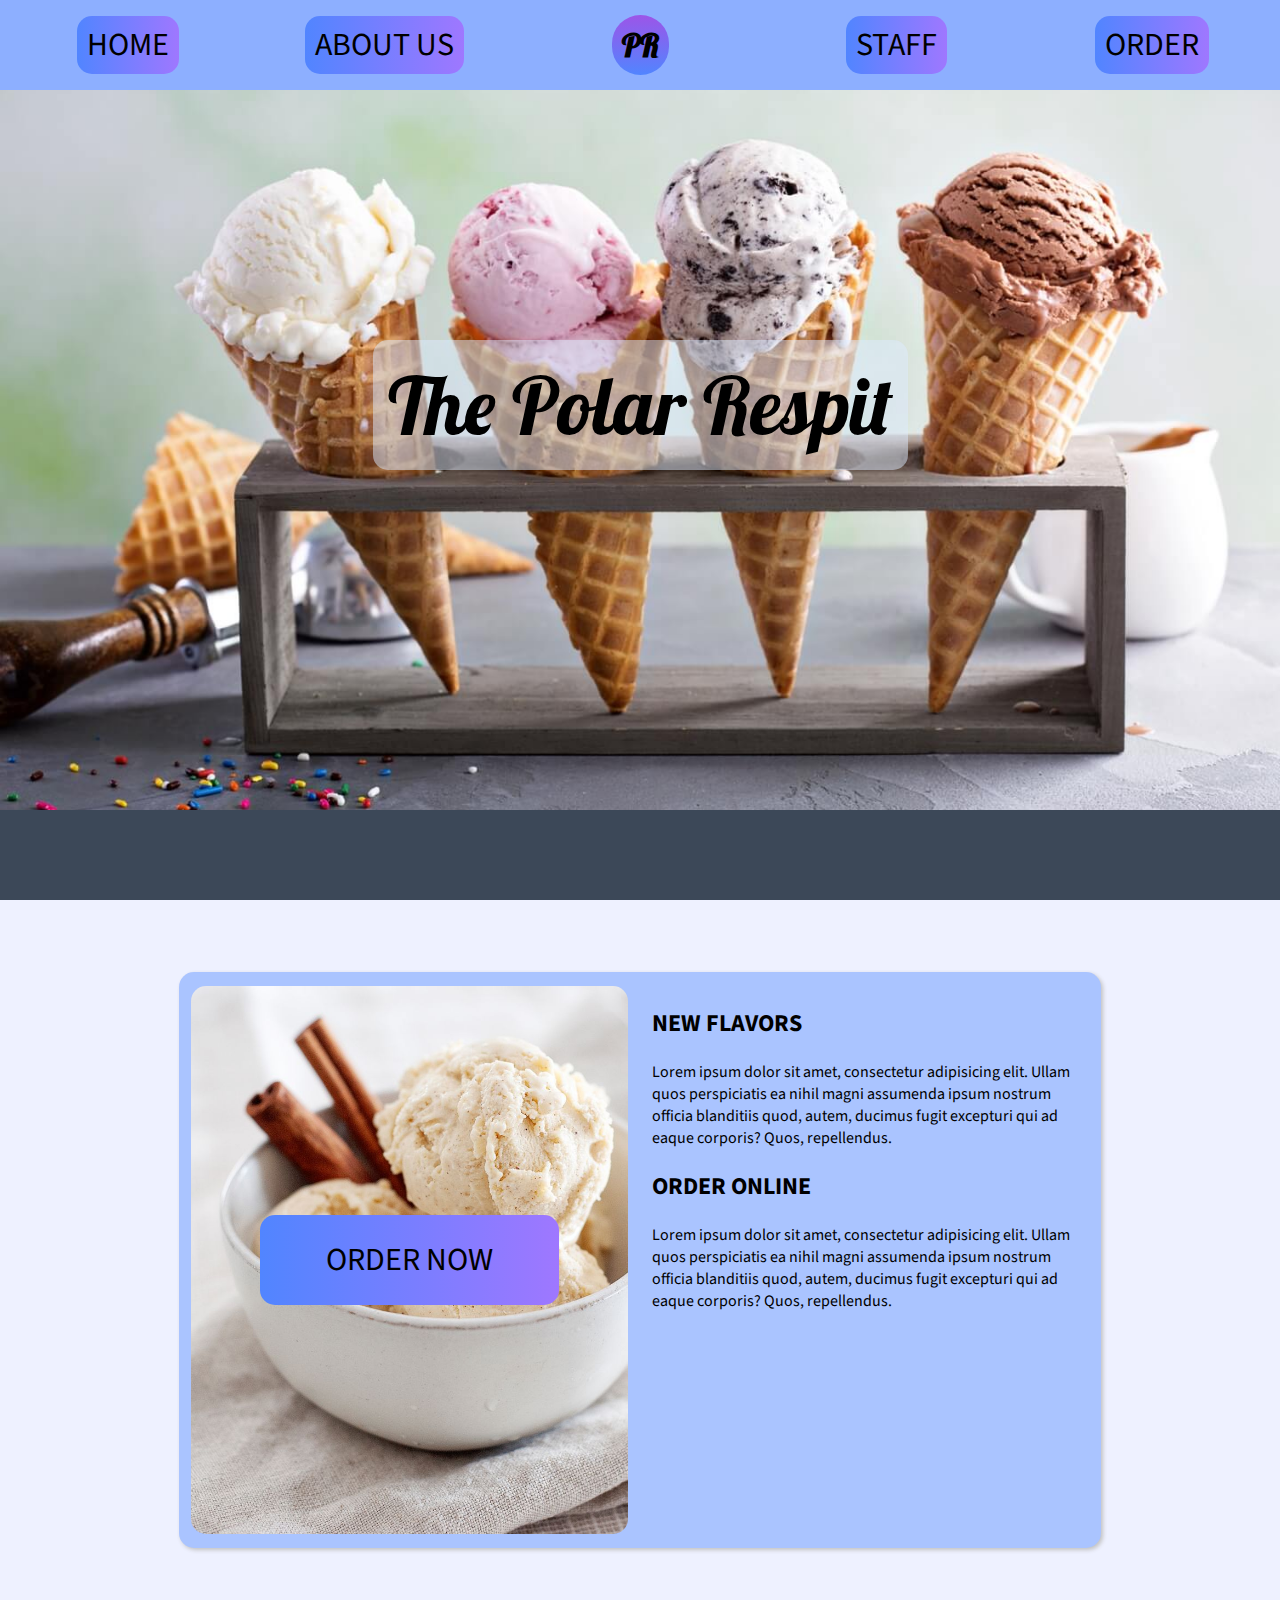
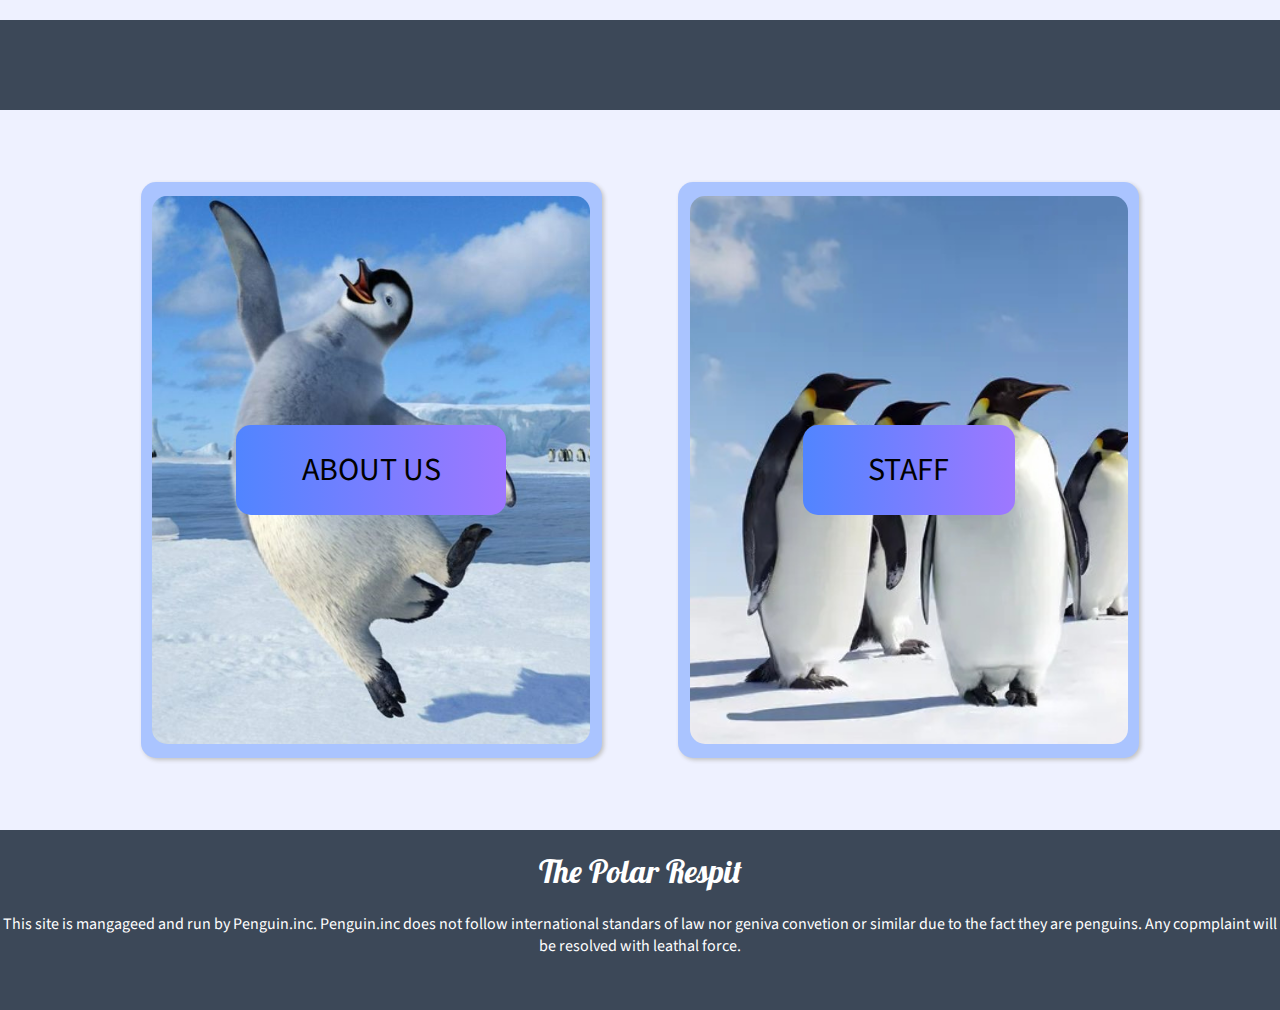
<file: index.html>
<!DOCTYPE html>
<html lang="en">

<head>
    <meta charset="UTF-8">
    <meta http-equiv="X-UA-Compatible" content="IE=edge">
    <meta name="viewport" content="width=device-width, initial-scale=1.0">
    <link rel="stylesheet" href="css/style.css">
    <title>Polar Respit</title>

</head>

<body>

    <div class="main-wrap">

        <div class="main-screen image-item" style="background-image: url(img/food/ice-cream.jpg);background-position-y: 30%;">
            <h1 id="cover-main-line" class="no-select">The Polar Respit</h1>
        </div>
        <div class="spacer"></div>

        <div class="section-content">
            <div class="section-card"  style="grid-template-columns: 1fr 1fr;">

                <div class="image-item" style="background-image: url(img/food/ice-cream-bowl.jpg);">
                    <a href="order.html">order now</a>
                </div>
                <div>
                    <h2>NEW FLAVORS</h2>
                    <p>Lorem ipsum dolor sit amet, consectetur adipisicing elit. Ullam quos perspiciatis ea nihil magni
                        assumenda ipsum nostrum officia blanditiis quod, autem, ducimus fugit excepturi qui ad eaque
                        corporis? Quos, repellendus.</p>
                    <h2>ORDER ONLINE</h2>
                    <p>Lorem ipsum dolor sit amet, consectetur adipisicing elit. Ullam quos perspiciatis ea nihil magni
                        assumenda ipsum nostrum officia blanditiis quod, autem, ducimus fugit excepturi qui ad eaque
                        corporis? Quos, repellendus.</p>
                </div>
            </div>

        </div>
        <div class="spacer"></div>


        <div class="section-content">
            <div class="section-card"  style="grid-template-columns: 1fr; width:40%;">


                <div class="image-item" style="background-image: url(img/animals/mr_p.jpg);background-position-y:15%;">
                    <a href="about.html">about us</a>
                </div>
            </div>
            <div class="section-card"  style="grid-template-columns: 1fr; width:40%;">



                <div class="image-item" style="background-image: url(img/animals/penguin-species-places-Galapagos-Antarctica.jpeg); background-position-x: 15%;">
                    <a href="staff.html">staff</a>
                </div>
            </div>

        </div>


        <footer>
            <h1 id="footer-header" class="no-select">The Polar Respit</h1>
            <p id="footer-smallprint">This site is mangageed and run by Penguin.inc. Penguin.inc does not follow
                international standars of law
                nor geniva convetion or similar due to the fact they are penguins. Any copmplaint will be resolved with
                leathal force.</p>
        </footer>

    </div>






    <div id="header">
        <a class="nav-item no-select"  href="index.html">Home</a>
        <a class="nav-item no-select"  href="about.html">About us</a>
        <p class="nav-item no-select"  id="logo-text">PR</p>
        <a class="nav-item no-select"  href="staff.html">Staff</a>
        <a class="nav-item no-select"  href="order.html">Order</a>
    </div>





    <script src="js/headShrink.js"></script>

</body>


</html>
</file>
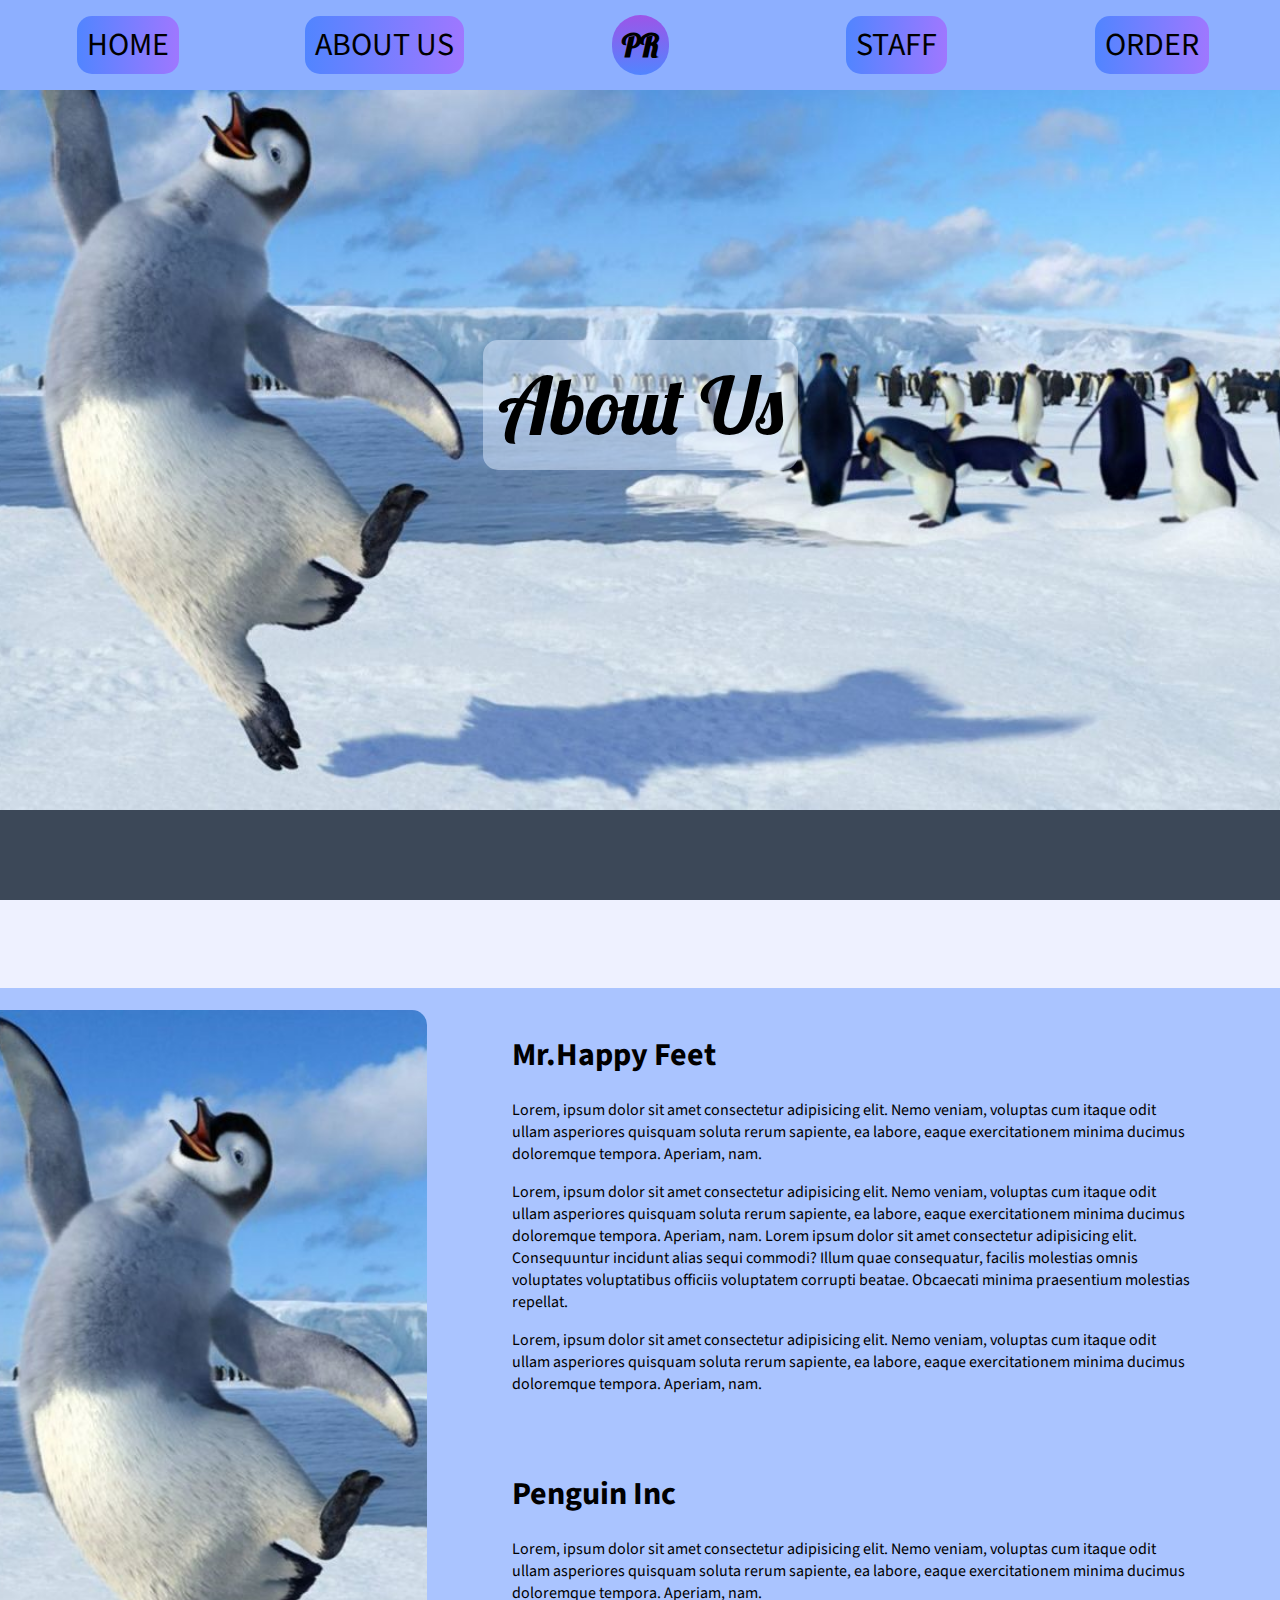
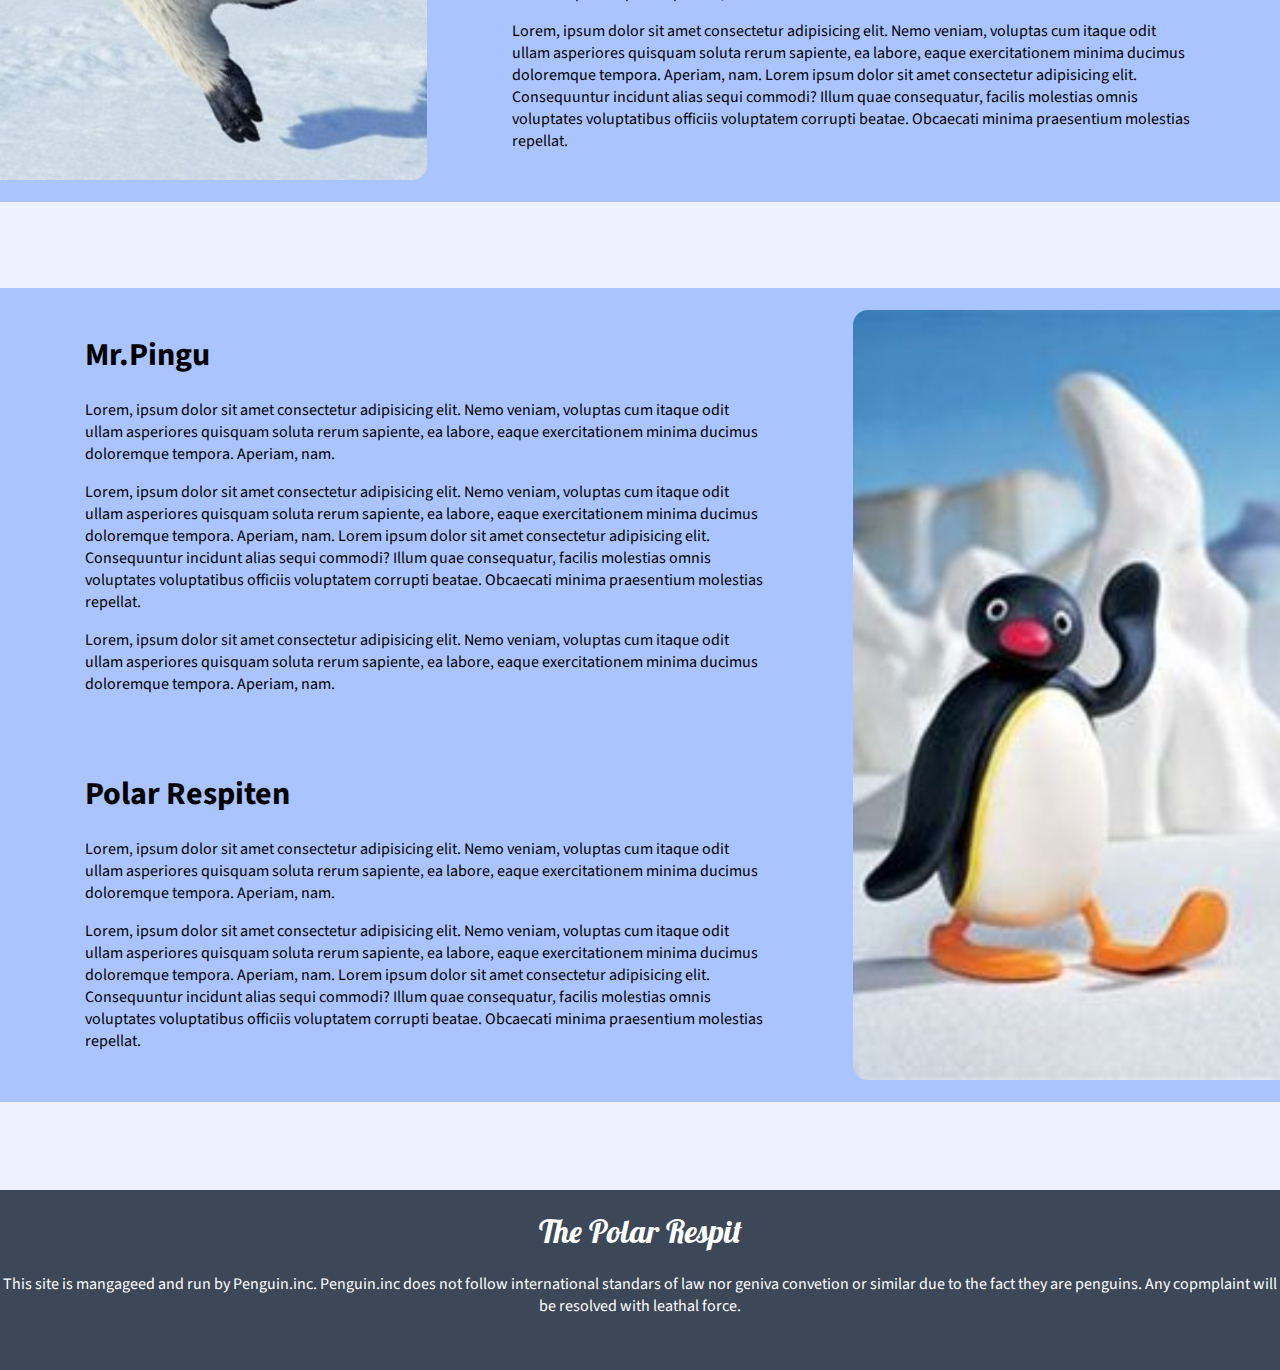
<file: about.html>
<!DOCTYPE html>
<html lang="en">

<head>
    <meta charset="UTF-8">
    <meta http-equiv="X-UA-Compatible" content="IE=edge">
    <meta name="viewport" content="width=device-width, initial-scale=1.0">
    <link rel="stylesheet" href="css/style.css">
    <title>Polar Respit</title>
</head>

<body>



    <div id="header">
        <a class="nav-item no-select"  href="index.html">Home</a>
        <a class="nav-item no-select"  href="about.html">About us</a>
        <p class="nav-item no-select"  id="logo-text">PR</p>
        <a class="nav-item no-select"  href="staff.html">Staff</a>
        <a class="nav-item no-select"  href="order.html">Order</a>
    </div>
    <script src="js/headShrink.js"></script>



    <div class="main-wrap">
        <div class="main-screen image-item"
            style="background-image: url(img/animals/mr_p_large.jpg);background-position-y: 10%;">
            <h1 id="cover-main-line" class="no-select">About Us</h1>
        </div>

        <div class="spacer"></div>
        <div id="about-us-grid">
            <div id="img1"  class="about-grid-item">
                <div class="about-img image-item" 
                    style="background-image:url(img/animals/mr_p.jpg);border-radius:0 15px 15px 0;"></div>
            </div>


            <div id="img2"  class="about-grid-item">
                <div class="about-img image-item" 
                    style="background-image:url(img/animals/pingu.jpg);border-radius:15px 0 0 15px;"></div>
            </div>


            <div id="s1"  class="text-item about-grid-item">
                <h1>Mr.Happy Feet</h1>
                <p>Lorem, ipsum dolor sit amet consectetur adipisicing elit. Nemo veniam, voluptas cum itaque odit ullam
                    asperiores quisquam soluta rerum sapiente, ea labore, eaque exercitationem minima ducimus doloremque
                    tempora. Aperiam, nam.</p>
                <p>Lorem, ipsum dolor sit amet consectetur adipisicing elit. Nemo veniam, voluptas cum itaque odit ullam
                    asperiores quisquam soluta rerum sapiente, ea labore, eaque exercitationem minima ducimus doloremque
                    tempora. Aperiam, nam. Lorem ipsum dolor sit amet consectetur adipisicing elit. Consequuntur
                    incidunt alias sequi commodi? Illum quae consequatur, facilis molestias omnis voluptates
                    voluptatibus officiis voluptatem corrupti beatae. Obcaecati minima praesentium molestias repellat.
                </p>
                <p>Lorem, ipsum dolor sit amet consectetur adipisicing elit. Nemo veniam, voluptas cum itaque odit ullam
                    asperiores quisquam soluta rerum sapiente, ea labore, eaque exercitationem minima ducimus doloremque
                    tempora. Aperiam, nam.</p>
                <div style="height:5%;"></div>
                <h1>Penguin Inc</h1>
                <p>Lorem, ipsum dolor sit amet consectetur adipisicing elit. Nemo veniam, voluptas cum itaque odit ullam
                    asperiores quisquam soluta rerum sapiente, ea labore, eaque exercitationem minima ducimus doloremque
                    tempora. Aperiam, nam.</p>
                <p>Lorem, ipsum dolor sit amet consectetur adipisicing elit. Nemo veniam, voluptas cum itaque odit ullam
                    asperiores quisquam soluta rerum sapiente, ea labore, eaque exercitationem minima ducimus doloremque
                    tempora. Aperiam, nam. Lorem ipsum dolor sit amet consectetur adipisicing elit. Consequuntur
                    incidunt alias sequi commodi? Illum quae consequatur, facilis molestias omnis voluptates
                    voluptatibus officiis voluptatem corrupti beatae. Obcaecati minima praesentium molestias repellat.
                </p>

            </div>
            <div id="s2" class="text-item about-grid-item">
                <h1>Mr.Pingu</h1>
                <p>Lorem, ipsum dolor sit amet consectetur adipisicing elit. Nemo veniam, voluptas cum itaque odit ullam
                    asperiores quisquam soluta rerum sapiente, ea labore, eaque exercitationem minima ducimus doloremque
                    tempora. Aperiam, nam.</p>
                <p>Lorem, ipsum dolor sit amet consectetur adipisicing elit. Nemo veniam, voluptas cum itaque odit ullam
                    asperiores quisquam soluta rerum sapiente, ea labore, eaque exercitationem minima ducimus doloremque
                    tempora. Aperiam, nam. Lorem ipsum dolor sit amet consectetur adipisicing elit. Consequuntur
                    incidunt alias sequi commodi? Illum quae consequatur, facilis molestias omnis voluptates
                    voluptatibus officiis voluptatem corrupti beatae. Obcaecati minima praesentium molestias repellat.
                </p>
                <p>Lorem, ipsum dolor sit amet consectetur adipisicing elit. Nemo veniam, voluptas cum itaque odit ullam
                    asperiores quisquam soluta rerum sapiente, ea labore, eaque exercitationem minima ducimus doloremque
                    tempora. Aperiam, nam.</p>
                <div style="height:5%;"></div>
                <h1>Polar Respiten</h1>
                <p>Lorem, ipsum dolor sit amet consectetur adipisicing elit. Nemo veniam, voluptas cum itaque odit ullam
                    asperiores quisquam soluta rerum sapiente, ea labore, eaque exercitationem minima ducimus doloremque
                    tempora. Aperiam, nam.</p>
                <p>Lorem, ipsum dolor sit amet consectetur adipisicing elit. Nemo veniam, voluptas cum itaque odit ullam
                    asperiores quisquam soluta rerum sapiente, ea labore, eaque exercitationem minima ducimus doloremque
                    tempora. Aperiam, nam. Lorem ipsum dolor sit amet consectetur adipisicing elit. Consequuntur
                    incidunt alias sequi commodi? Illum quae consequatur, facilis molestias omnis voluptates
                    voluptatibus officiis voluptatem corrupti beatae. Obcaecati minima praesentium molestias repellat.
                </p>
            </div>

        </div>

        <footer>
            <h1 id="footer-header" class="no-select">The Polar Respit</h1>
            <p id="footer-smallprint">This site is mangageed and run by Penguin.inc. Penguin.inc does not follow
                international standars of law
                nor geniva convetion or similar due to the fact they are penguins. Any copmplaint will be resolved with
                leathal force.</p>
        </footer>
    </div>

</body>

</html>
</file>
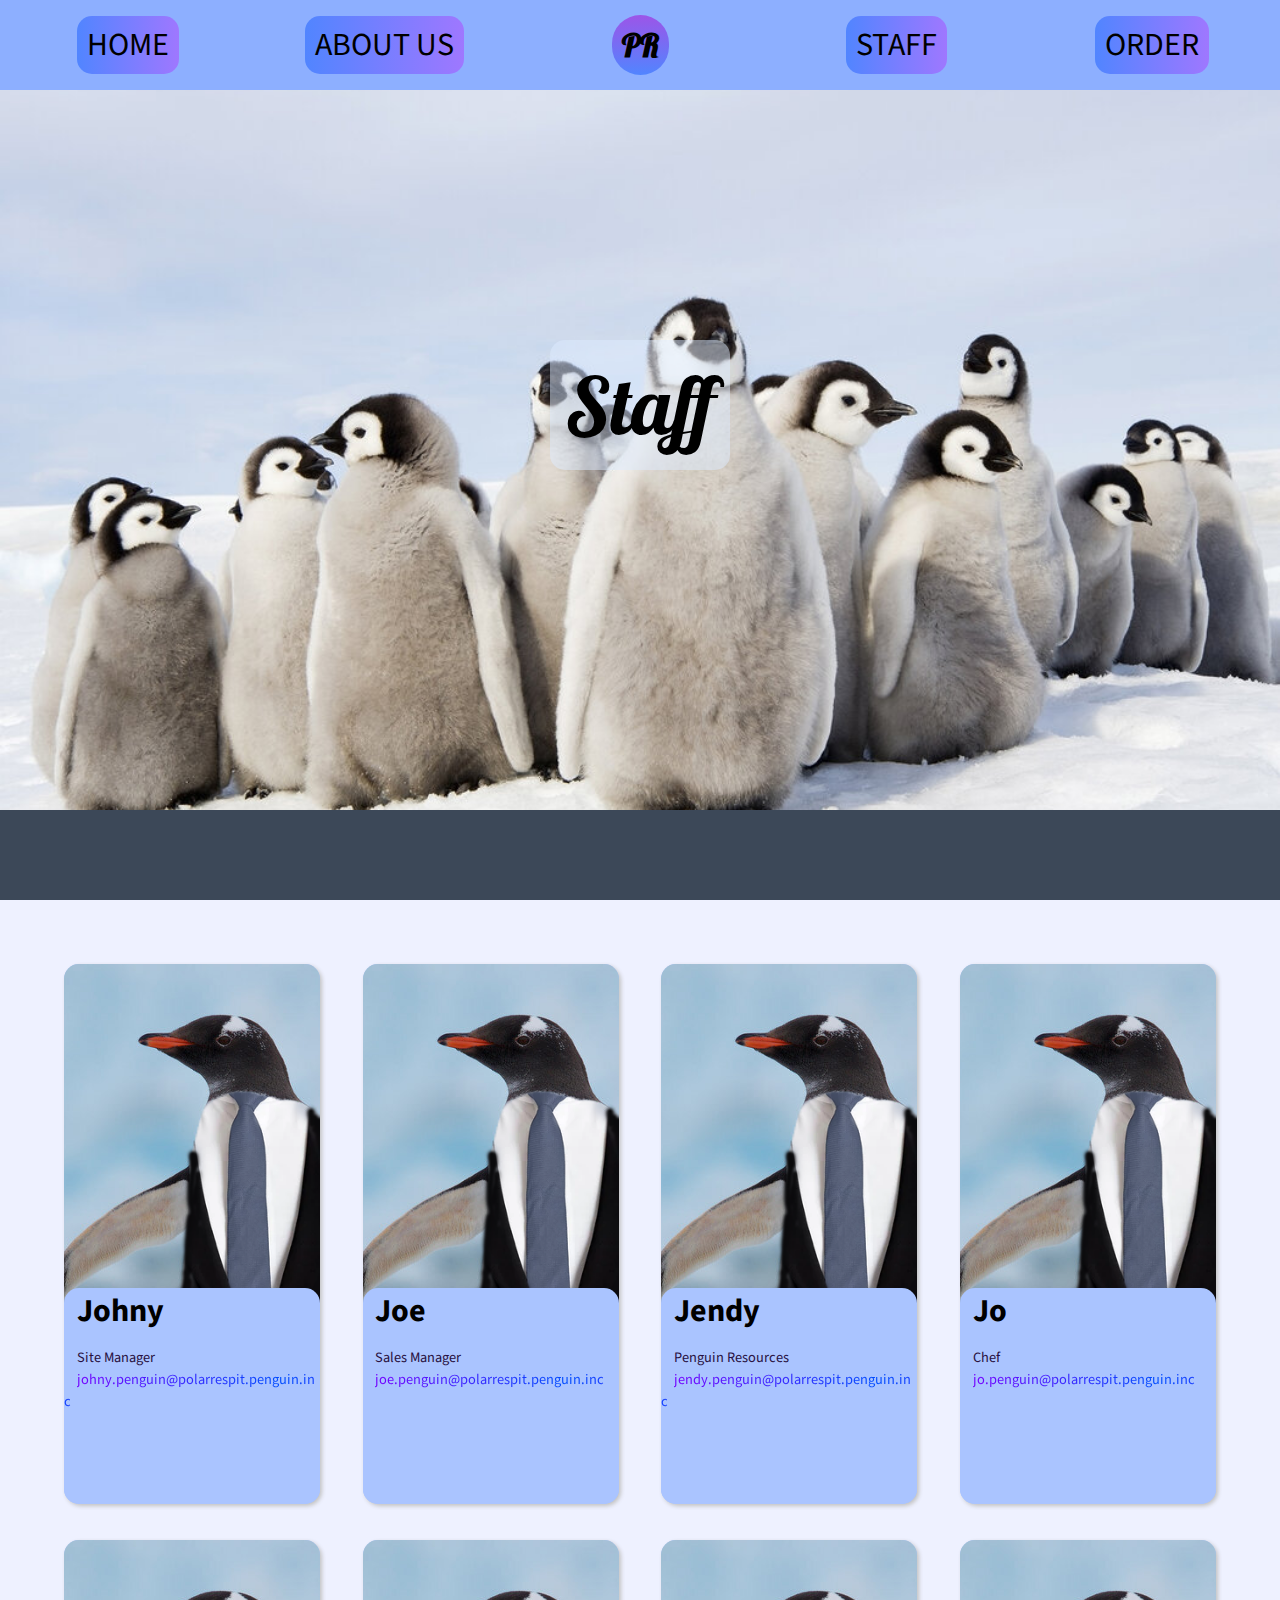
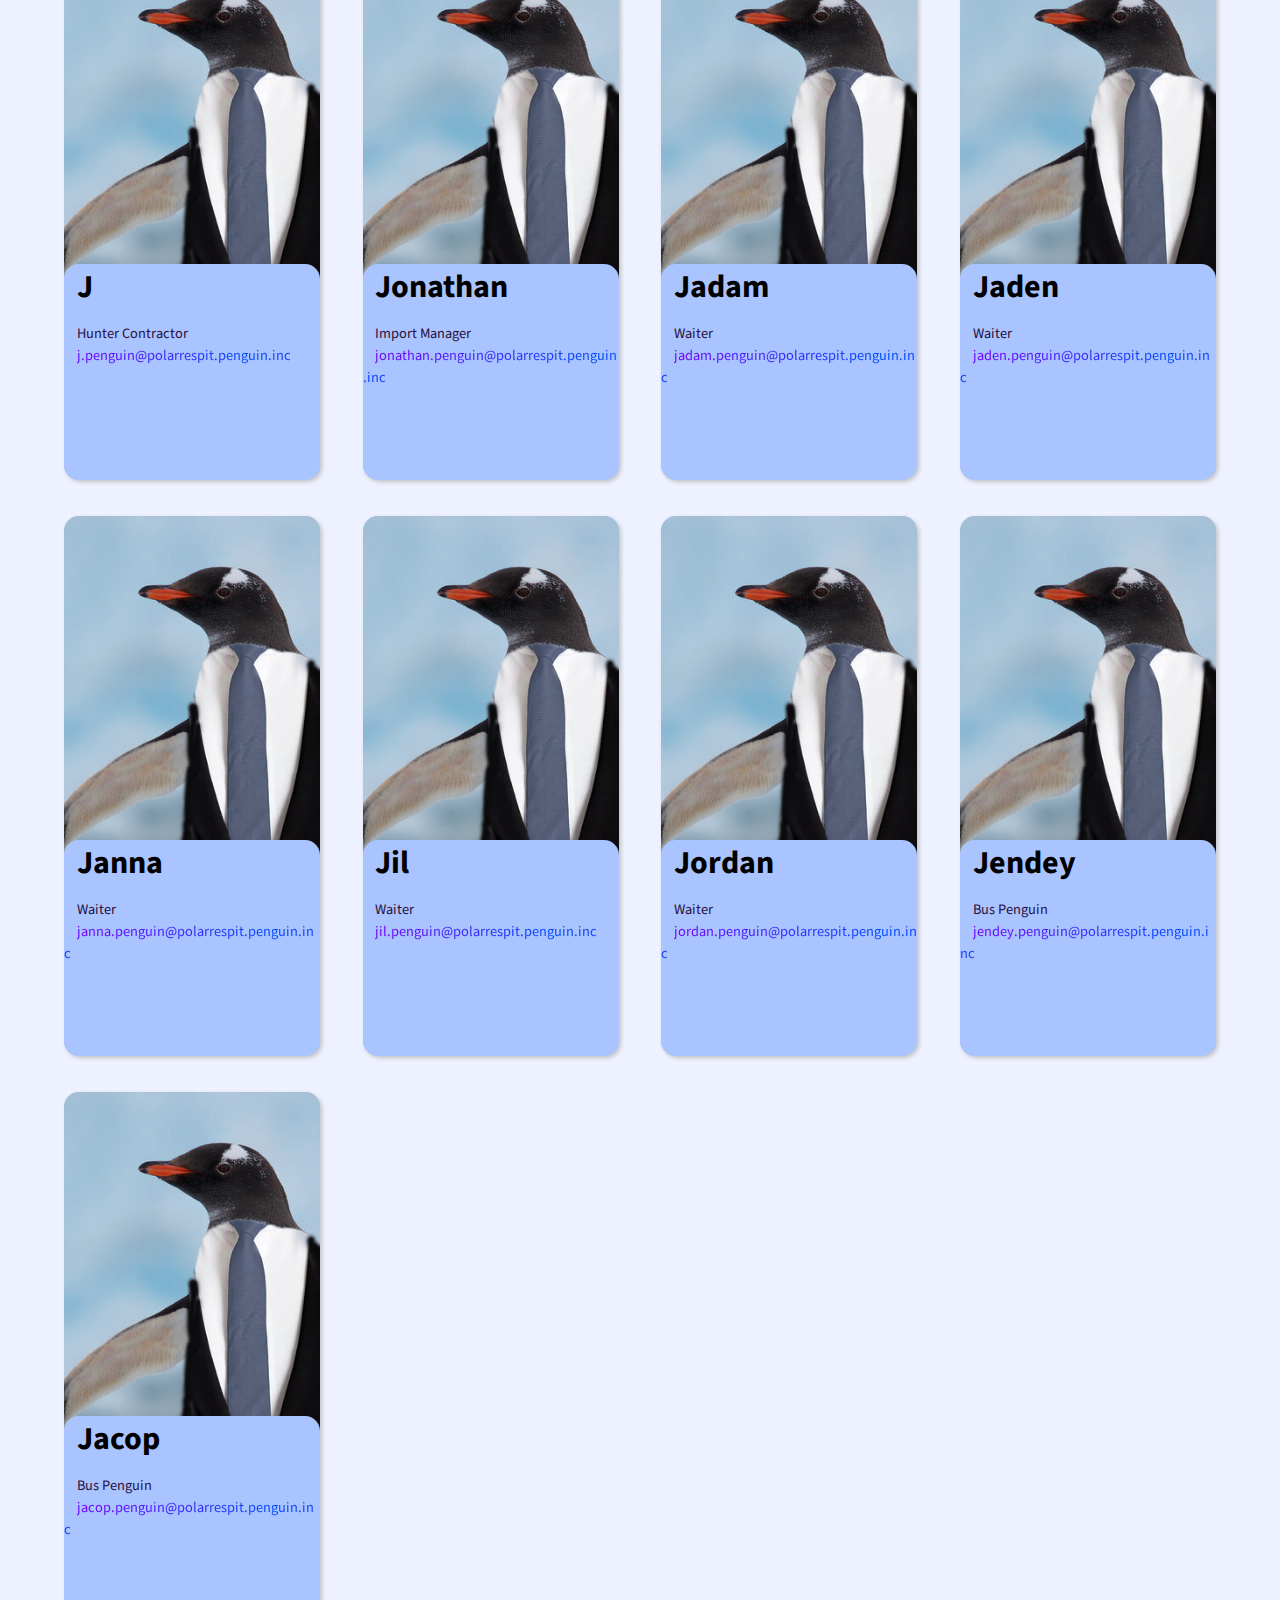
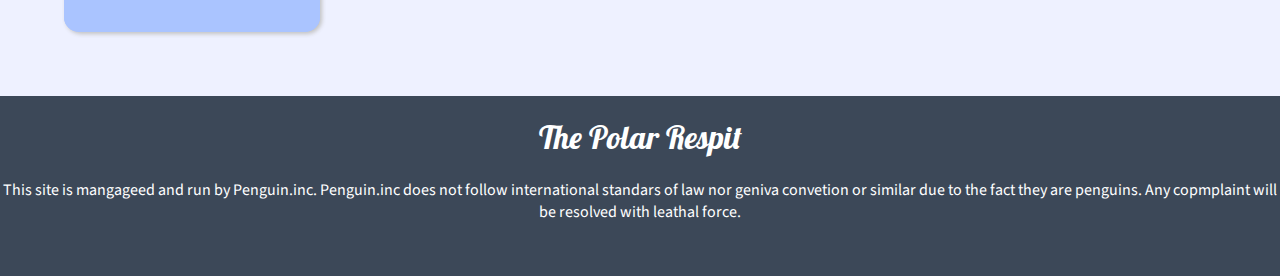
<file: staff.html>
<!DOCTYPE html>
<html lang="en">

<head>
    <meta charset="UTF-8">
    <meta http-equiv="X-UA-Compatible" content="IE=edge">
    <meta name="viewport" content="width=device-width, initial-scale=1.0">
    <title>Polar Respit</title>
    <link rel="stylesheet" href="css/style.css">
</head>

<body>

    <div id="header">
        <a class="nav-item no-select" href="index.html">Home</a>
        <a class="nav-item no-select" href="about.html">About us</a>
        <p class="nav-item no-select" id="logo-text">PR</p>
        <a class="nav-item no-select" href="staff.html">Staff</a>
        <a class="nav-item no-select" href="order.html">Order</a>
    </div>


    <div class="main-wrap">
        <div class="main-screen image-item"
            style="background-image: url(img/animals/group-of-emperor-penguin-chicks.jpg);background-position-y: 60%;">
            <h1 id="cover-main-line" class="no-select">Staff</h1>
        </div>

        <div class="spacer"></div>


        <div class="card-layout">
            <div class="card">
                <div class="card-img image-item"  style="background-image:url(img/animals/buissness_omega_lul.png)">
                </div>
                <div>
                    <h1>Johny</h1>
                    <p>Site Manager</p>

                    <a href="mailto:johny.penguin@polarrespit.penguin.inc">johny.penguin@polarrespit.penguin.inc</a>
                </div>
            </div>

            <div class="card">
                <div class="card-img image-item"  style="background-image:url(img/animals/buissness_omega_lul.png)">
                </div>
                <div>

                    <h1>Joe</h1>
                    <p>Sales Manager</p>

                    <a href="mailto:joe.penguin@polarrespit.penguin.inc">joe.penguin@polarrespit.penguin.inc</a>
                </div>
            </div>

            <div class="card">
                <div class="card-img image-item"  style="background-image:url(img/animals/buissness_omega_lul.png)">
                </div>
                <div>

                    <h1>Jendy</h1>
                    <p>Penguin Resources</p>

                    <a href="mailto:jendy.penguin@polarrespit.penguin.inc">jendy.penguin@polarrespit.penguin.inc</a>
                </div>
            </div>

            <div class="card">
                <div class="card-img image-item"  style="background-image:url(img/animals/buissness_omega_lul.png)">
                </div>
                <div>

                    <h1>Jo</h1>
                    <p>Chef</p>

                    <a href="mailto:jo.penguin@polarrespit.penguin.inc">jo.penguin@polarrespit.penguin.inc</a>
                </div>
            </div>

            <div class="card">
                <div class="card-img image-item"  style="background-image:url(img/animals/buissness_omega_lul.png)">
                </div>
                <div>

                    <h1>J</h1>
                    <p>Hunter Contractor</p>

                    <a href="mailto:j.penguin@polarrespit.penguin.inc">j.penguin@polarrespit.penguin.inc</a>
                </div>
            </div>

            <div class="card">
                <div class="card-img image-item"  style="background-image:url(img/animals/buissness_omega_lul.png)">
                </div>
                <div>

                    <h1>Jonathan</h1>
                    <p>Import Manager</p>

                    <a
                        href="mailto:jonathan.penguin@polarrespit.penguin.inc">jonathan.penguin@polarrespit.penguin.inc</a>
                </div>
            </div>

            <div class="card">
                <div class="card-img image-item"  style="background-image:url(img/animals/buissness_omega_lul.png)">
                </div>
                <div>

                    <h1>Jadam</h1>
                    <p>Waiter</p>

                    <a href="mailto:jadam.penguin@polarrespit.penguin.inc">jadam.penguin@polarrespit.penguin.inc</a>
                </div>
            </div>

            <div class="card">
                <div class="card-img image-item"  style="background-image:url(img/animals/buissness_omega_lul.png)">
                </div>
                <div>

                    <h1>Jaden</h1>
                    <p>Waiter</p>

                    <a href="mailto:jaden.penguin@polarrespit.penguin.inc">jaden.penguin@polarrespit.penguin.inc</a>
                </div>
            </div>

            <div class="card">
                <div class="card-img image-item"  style="background-image:url(img/animals/buissness_omega_lul.png)">
                </div>
                <div>

                    <h1>Janna</h1>
                    <p>Waiter</p>

                    <a href="mailto:janna.penguin@polarrespit.penguin.inc">janna.penguin@polarrespit.penguin.inc</a>
                </div>
            </div>

            <div class="card">
                <div class="card-img image-item"  style="background-image:url(img/animals/buissness_omega_lul.png)">
                </div>
                <div>

                    <h1>Jil</h1>
                    <p>Waiter</p>

                    <a href="mailto:jil.penguin@polarrespit.penguin.inc">jil.penguin@polarrespit.penguin.inc</a>
                </div>
            </div>

            <div class="card">
                <div class="card-img image-item"  style="background-image:url(img/animals/buissness_omega_lul.png)">
                </div>
                <div>

                    <h1>Jordan</h1>
                    <p>Waiter</p>

                    <a href="mailto:jordan.penguin@polarrespit.penguin.inc">jordan.penguin@polarrespit.penguin.inc</a>
                </div>
            </div>

            <div class="card">
                <div class="card-img image-item"  style="background-image:url(img/animals/buissness_omega_lul.png)">
                </div>
                <div>

                    <h1>Jendey</h1>
                    <p>Bus Penguin</p>

                    <a href="mailto:jendey.penguin@polarrespit.penguin.inc">jendey.penguin@polarrespit.penguin.inc</a>
                </div>
            </div>

            <div class="card">
                <div class="card-img image-item"  style="background-image:url(img/animals/buissness_omega_lul.png)">
                </div>
                <div>

                    <h1>Jacop</h1>
                    <p>Bus Penguin</p>

                    <a href="mailto:jacop.penguin@polarrespit.penguin.inc">jacop.penguin@polarrespit.penguin.inc</a>
                </div>
            </div>

        </div>

        <footer>
            <h1 id="footer-header" class="no-select">The Polar Respit</h1>
            <p id="footer-smallprint">This site is mangageed and run by Penguin.inc. Penguin.inc does not follow
                international standars of law
                nor geniva convetion or similar due to the fact they are penguins. Any copmplaint will be resolved with
                leathal force.</p>
        </footer>

    </div>
    <script src="js/headShrink.js"></script>
</body>

</html>
</file>
<file: css/style.css>
@import url('https://fonts.googleapis.com/css2?family=Lobster&family=Source+Sans+Pro:wght@300;400&display=swap');

* {
    font-family: 'Source Sans Pro', sans-serif;
}

body {
    margin: 0;
}

a {
    text-decoration: none;
    color: black;
}



footer {

    width: 100%;
    height: 20vh;
    background-color: #3C4858;
}

img {
    margin: 10px;

    max-width: 98%;
    max-height: 400px;
}

#header {
    position: fixed;
    top: 0%;
    left: 0%;
    width: 100%;
    height: 10vh;
    background-color: #8dafff;
    /* background: linear-gradient(0.25turn, #7bc2ff, #E8D3FF); */
    /* display: flex;
    justify-content: space-evenly;
    align-items: center; */
    display: grid;
    grid-template-columns: repeat(5, 1fr);
    grid-template-rows: 100%;
    justify-items: center;
    align-items: center;


    transition: 0.6s;

    font-size: 2em;


}




/* a.nav-item {
    display: block;
    font-size: 1em;

    background-color: #DEECFF;
    text-align: center;

    margin: 0;
    padding: 10px;
    text-decoration: none;
    border-radius: 15px;
} */


#header a:hover {

    background-position-x: 100%;
    transition: all .6s ease-in-out;
    color: white;
}

#header a {
    display: block;
    font-size: 1em;

    background-color: #DEECFF;
    text-align: center;

    margin: 0;
    padding: 6px 10px 6px 10px;
    text-decoration: none;
    border-radius: 15px;


    background: linear-gradient(0.25turn, #5185ff, #b274ff, #5185ff);
    /* -webkit-background-clip: text;
    -webkit-text-fill-color: transparent; */
    background-size: 250% 100%;
    transition: background-position-x .6s ease-in-out;
    text-align: center;
    text-transform: uppercase;

}



div.main-wrap {
    display: flex;
    flex-direction: column;

    width: auto;

    height: auto;
    background-color: #eef1ff;

}

div.spacer {
    height: 80vh;
    width: auto;
    background-color: #3C4858;
    height: 10vh;
}

/*
Kopierade kod från stackoverflow, venne hur det funkar
men reslutatet är att texten som påverkars av klassen inte
kan selectas med cursor
*/
.no-select {
    -webkit-touch-callout: none;
    /* iOS Safari */
    -webkit-user-select: none;
    /* Safari */
    -khtml-user-select: none;
    /* Konqueror HTML */
    -moz-user-select: none;
    /* Old versions of Firefox */
    -ms-user-select: none;
    /* Internet Explorer/Edge */
    user-select: none;
    /* Non-prefixed version, currently
                                    supported by Chrome, Edge, Opera and Firefox */
}




div.image-item {
    background-position-x: center;
    background-position-y: center;
    background-size: cover;
    background-repeat: no-repeat;
    display: flex;
    flex-direction: column;
    justify-content: center;
    align-items: center;
}

div.main-screen {
    width: auto;
    height: 90vh;
    display: flex;
    flex-direction: column;
    justify-content: center;
    align-items: center;
}


/* #cover1 {
    background-image: url(../img/food/ice-cream.jpg);
    background-position-y: 30%;
} */

#cover-main-line {
    font-family: 'Lobster', cursive;

    /* font-style: italic; */
    font-size: 5em;
    font-weight: lighter;
    text-align: center;
    margin: 0px;
    padding: 15px;
    background-color: #deecff80;
    /* background: linear-gradient(#9c55e870,#7bc2ff70); */
    border-radius: 15px;
    transition: 0.7s;

}

#logo-text {
    font-family: 'Lobster', cursive;
    /* font-style: italic; */
    padding: 10px;
    /* background-color: #7bc2ff; */
    background: linear-gradient(#9c55e8, #5185ff);
    border-radius: 100px;
    font-weight: bold;
    margin: 0;
    color: black;
}


div.section-content {
    width: 90%;
    padding-left: 5%;
    padding-right: 5%;
    background-color: #eef1ff;
    display: flex;
    justify-content: space-evenly;
    align-items: center;
    flex-wrap: wrap;
    height: 80vh;
}


div.section-card {
    height: 80%;
    width: 80%;
    /* padding:2%;
    margin: 2%; */
    /* padding: 0px; */
    background-color: #aac4ff;
    border-radius: 15px;
    /* display: flex;
    justify-content:space-evenly;
    align-items:center; */
    display: grid;
    grid-template-rows: 1fr;
    /* grid-template-columns: 1fr 1fr; */
    justify-items: center;
    align-items: center;
    box-shadow: 2px 2px 4px #c2c2c2
}

div.section-card div {
    width: 95%;
    height: 95%;
    border-radius: 15px;

}


div.section-card a {
    /* background-color:red; */
    align-self: center;
    display: block;

    padding: 5% 15% 5% 15%;
    border-radius: 15px;

    background-size: 250% 100%;
    background-image: linear-gradient(0.25turn, #5185ff, #b274ff, #5185ff);
    transition: all .6s ease-in-out;
    text-align: center;
    text-transform: uppercase;
    font-size: 2em;
    /* margin-top: 30%; */
    /* margin-bottom: 20%; */


}

div.section-card a:hover {
    background-position-x: 100%;
    transition: all .6s ease-in-out;


}



#footer-header {
    font-family: 'Lobster', cursive;
    font-size: 2em;
    font-weight: lighter;
    text-align: center;
    color: white;
}

#footer-smallprint {
    text-align: center;
    color: white;
}



#about-us-grid {
    width: auto;
    height: 190vh;
    padding-top: 10vh;
    padding-bottom: 10vh;
    row-gap: 10vh;
    display: grid;
    grid-template-rows: 1fr 1fr;
    grid-template-columns: 1fr 1fr 1fr;
    grid-template-areas:
        'img1 s1 s1'
        's2 s2 img2';
    align-items: center;
}


#img1 {
    grid-area: img1;
}


#img2 {
    grid-area: img2;
}

#s1 {
    grid-area: s1;
}

#s2 {
    grid-area: s2;
}

div.about-grid-item {
    background-color: #aac4ff;
    width: 100%;
    height: 95%;
    padding-top: 2.5vh;
    padding-bottom: 2.5vh;

}

div.about-img {
    width: 100%;
    height: 100%;
    /* margin-top: 2.5%;
    margin-bottom: 2.5%; */
}


div.text-item {
    padding-left: 10%;
    padding-right: 10%;
    width: 80%;
}






div.card-layout {
    /* padding-top: 5vh;
    padding-bottom: 5vh; */

    padding: 5vw;

    width: auto;
    height: auto;
    display: flex;
    flex-wrap: wrap;
    justify-content: space-between;
    row-gap: 4vh;
    column-gap: 2vw;
}

div.card {
    width: 20vw;
    height: 60vh;
    background-color: #aac4ff;
    border-radius: 15px;
    min-width: 250px;

    display: grid;
    grid-template-columns:1fr;


    /* Toggle to do transition or not */
    /* grid-template-rows: 90% 1fr; */
    grid-template-rows: 60% 1fr;

    /* border-style: solid;
    border-width: 5px;
    border-color: #3C4858; */

    box-shadow: 2px 2px 4px #c2c2c2;
    transition: 0.6s;
}


div.card:hover{
    grid-template-rows: 60% 1fr;
}



div.card div{
    overflow: hidden;
    background-color: #aac4ff;
    border-radius: 15px;
    width: 20vw;
    min-width: 250px;
}

div.card div *{
    margin: 5%;
}

div.card p, div.card a{
    margin-top: 0;
    margin-bottom: 0;
    font-size: 1.2em;
    max-width: 95%;
    color:#281041;
    font-size: 0.9rem;


}

div.card a {

    /* color: #b700ff;*/
    background: linear-gradient(0.25turn, #7300ff, #004cff, #7300ff, #004cff);
    -webkit-background-clip: text;
    background-clip: text;
    -webkit-text-fill-color: transparent;
    color:white;

    background-size: 250% 100%;

    text-decoration: underline;
    overflow-wrap: anywhere;



    animation-name: shimmer;

    animation-duration: 3.6s;
    animation-iteration-count: infinite;
    animation-play-state:running;

}


div.card a:hover{
    background: #281041;
    -webkit-background-clip: text;
    background-clip:text;
    -webkit-text-fill-color: transparent;
}

@keyframes shimmer {
    0% {background-position-x: 0%;}
    100% {background-position-x: 100%;}
}

div.card-img {
    min-width: 250px;
    height: 56vh;

}

div.card h1 {
    margin-top: 0;
    /* margin-bottom: 0; */
}


#order-grid {
    display: grid;
    width: auto;
    height: auto;
    grid-template-rows: 10vh 1fr;
    grid-template-columns: 20vw 1fr;
    grid-template-areas:
        "top top"
        "as mn";
}

#top {
    grid-area: top;
    background-color: #3C4858;
}

#aside-bar {
    grid-area: as;
    background-color: #d2daff
}


#main-wrap {
    grid-area: mn;
    display: flex;
    flex-direction: column;
    align-items: center;
    padding-bottom: 5vh;
}

#main-wrap div {
    margin-top: 5vh;
    margin-bottom: 2.5vh;
    width: 90%;
    margin-left: 0;
    border-radius: 15px;
}

div.aside-sticky {
    position: sticky;
    width: 90%;
    height: auto;
    padding-top: 5%;
    padding-bottom: 5%;
    top: 10vh;
    background-color:#aac4ff;
    /* background: linear-gradient(0.1turn, #7bc2ff, #C6CFFF, #E8D3FF); */
    border-radius: 15px;
    margin: auto;
    margin-top: 2vh;
    box-shadow: 2px 2px 4px #c2c2c2
}

div.aside-sticky h2 {
    margin: 0;
    margin-left: 10%;
    transition: all .2s;
    /* transition: color .2s; */
}

div.aside-sticky a{
    display: block;
    padding-top: 1em;
    padding-bottom: 1em;
    height: 2em;
    width: 100%;

}


div.aside-sticky a:hover h2{
    margin-left: 15%;
    color: #b700ff;
}


div.section-header {
    height: 16vh;
    background-color: #b1b2ff;
    display: flex;
    align-items: center;
    box-shadow: 2px 2px 4px #c2c2c2
}

div.section-header h1 {
    margin: 0 0 0 2vw;
    align-self: center;
}


div.order-card {
    height: 60vh;
    width: 85% !important;
    margin-left: 5% !important;
    background-color: #aac4ff;
    display: grid;
    grid-template-rows: 1fr;
    grid-template-columns: 1fr 1fr;
    box-shadow: 2px 2px 4px #c2c2c2
}

div.order-card-text {
    display: flex;
    flex-direction: column;
}

/* div.order-card div{
    margin-left: 1%;
    margin-right: 1%;
} */

div.order-card h1 {
    text-align: center;
}

div.order-card h1 {
    margin: 0;
}

div.order-card hr {
    border-color: #3C4858;
    margin-left: 5%;
    width: 90%;
}


div.order-card p {
    margin: 5%;
}


div.order-card h2 {
    margin: 5%;
    /* justify-self: bottom; */
    margin-top: auto;
    font-size: 3em;
    font-weight: 100;
    text-align: center;
}
</file>
